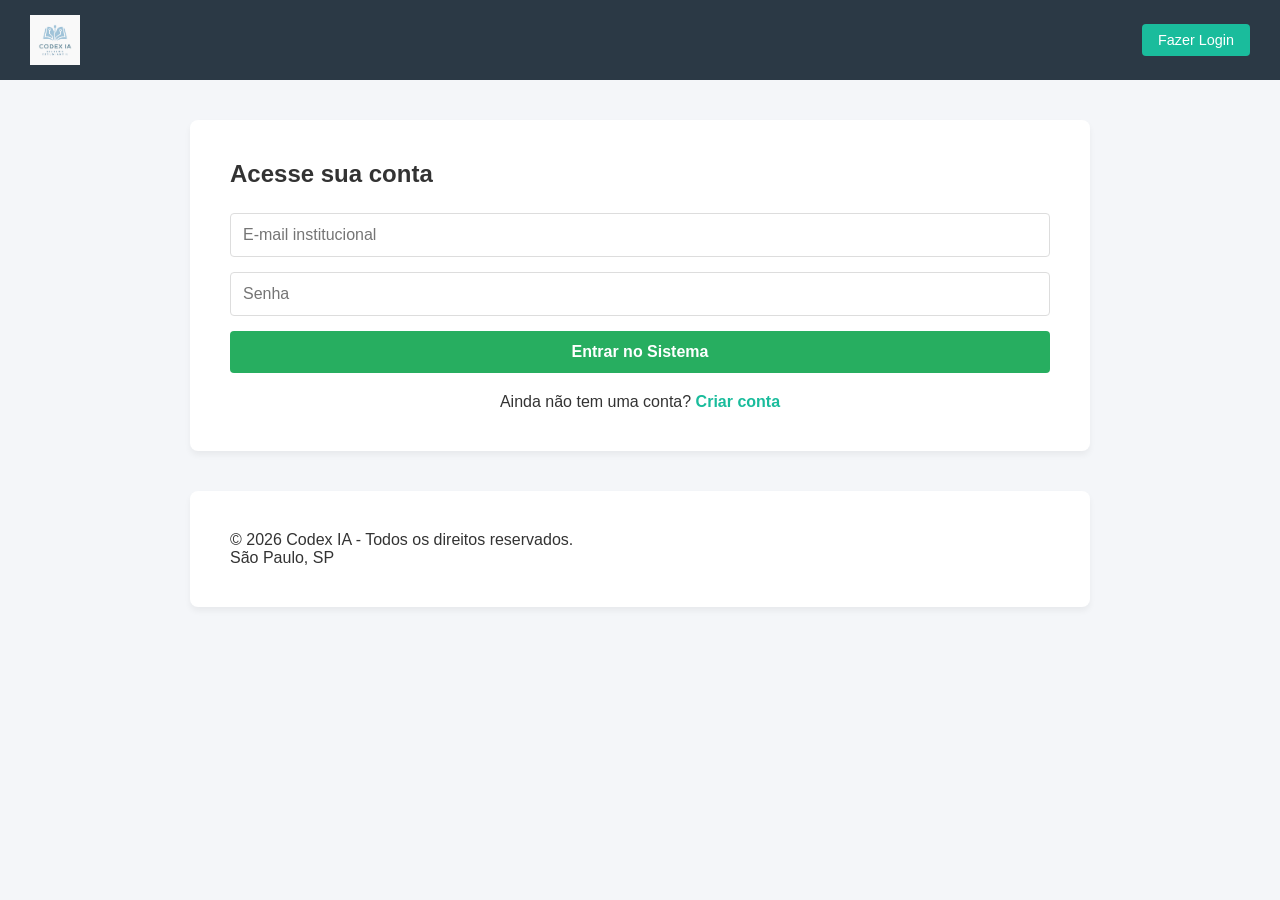
<file: index.html>
<!DOCTYPE html>
<html lang="pt-BR">
  <head>
    <meta charset="UTF-8" />
    <title>Sistema Estudantil</title>
    <link rel="stylesheet" href="assets/css/style.css" />
  </head>
  <body>
    <nav class="navbar">
      <div class="logo">
        <a href="index.html">
            <img src="assets/images/logo.png" alt="Condex IA"></img>
        </a>
      </div>
      <div class="nav-buttons">
        <button onclick="window.location.href='home.html'">Área do Estudante</button>
        <button onclick="window.location.href='painel-biblio.html'">Área do Funcionário</button>
        <button onclick="fazerLogout()">Sair</button>
      </div>
    </nav>
    <div class="container">
      <h2>Acesse sua conta</h2>
      <form id="form-login" onsubmit="event.preventDefault(); logarUsuario();">
        <input
          type="email"
          id="email"
          placeholder="E-mail institucional"
          required
        />
        <input type="password" id="senha" placeholder="Senha" required />
        <button type="submit" class="btn-verde">Entrar no Sistema</button>
      </form>

      <div style="text-align: center; margin-top: 20px">
        <p>
          Ainda não tem uma conta?
          <a
            href="cadastro.html"
            style="color: #1abc9c; text-decoration: none; font-weight: bold"
            >Criar conta</a
          >
        </p>
      </div>
    </div>
    <script src="components/footer.js"></script>
    <script src="assets/js/app.js"></script>
  </body>
</html>
</file>
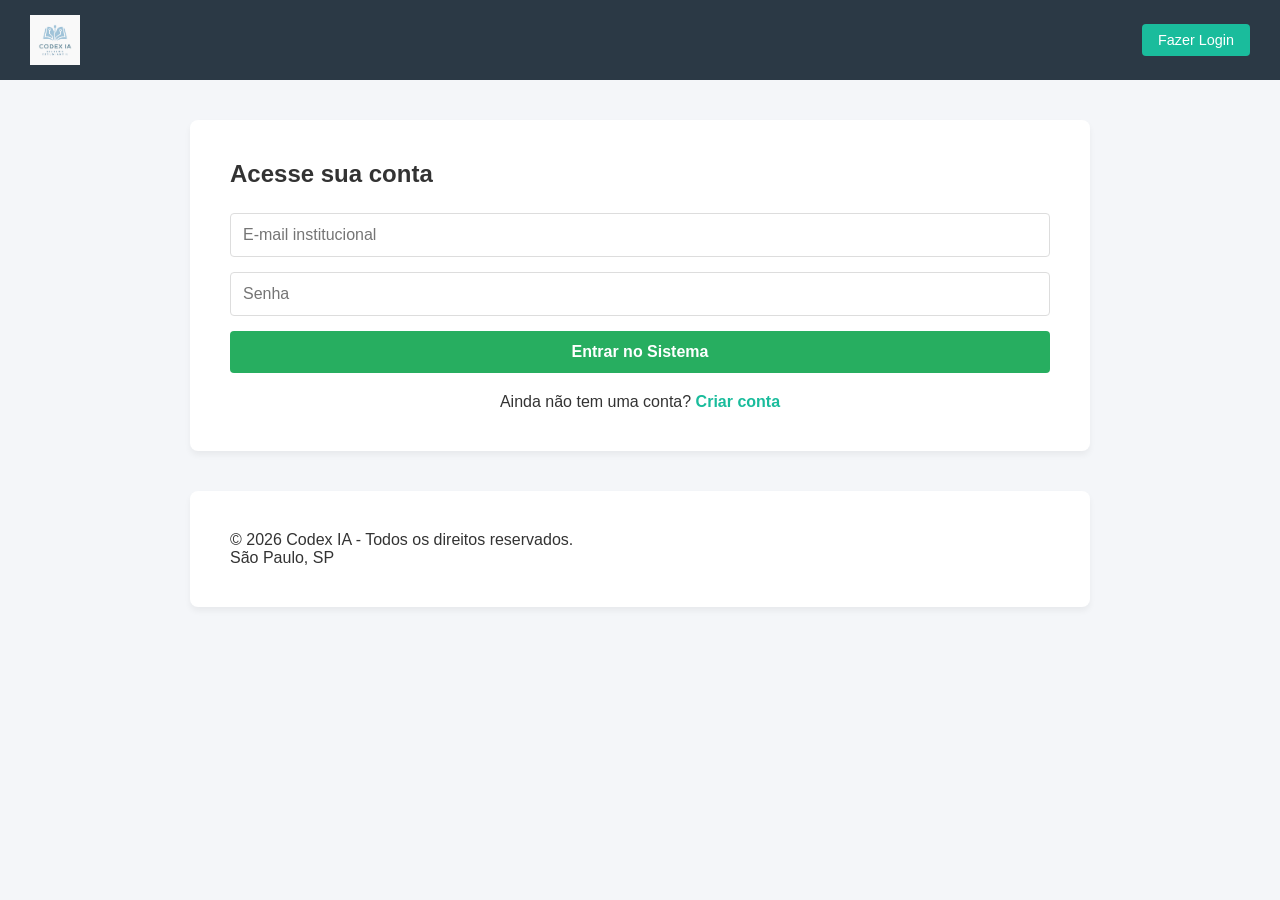
<file: cadastrar-livro.html>
<!DOCTYPE html>
<html lang="pt-BR">
  <head>
    <meta charset="UTF-8" />
    <title>Sistema Estudantil</title>
    <link rel="stylesheet" href="assets/css/style.css" />
  </head>
  <body>
    <nav class="navbar">
      <h1>Sistema Estudantil</h1>
      <div class="nav-buttons">
        <button onclick="window.location.href='home.html'">
          Área do Estudante
        </button>
        <button onclick="window.location.href='painel-biblio.html'">
          Área do Funcionário
        </button>
        <button onclick="fazerLogout()">Sair</button>
      </div>
    </nav>

    <div class="container">
      <h2>Cadastrar Novo Livro</h2>
      <form
        id="form-cadastro-livro"
        onsubmit="event.preventDefault(); salvarLivro();"
      >
        <div
          style="
            margin-bottom: 20px;
            background: #e8f8f5;
            padding: 15px;
            border-radius: 5px;
          "
        >
          <label
            ><strong>Preenchimento Automático com IA (Opcional):</strong></label
          >
          <div class="input-group" style="margin-top: 10px">
            <input type="file" id="inputFoto" accept="image/*" />
            <button type="button" class="btn-cinza" onclick="lerCapaComIA()">
              Ler Capa
            </button>
          </div>
        </div>

        <input type="text" id="titulo" placeholder="Título da Obra" required />
        <input type="text" id="autor" placeholder="Autor" required />
        <input type="text" id="editora" placeholder="Editora" required />
        <input
          type="text"
          id="genero"
          placeholder="Gênero Literário"
          required
        />
        <input
          type="number"
          id="quantidade"
          placeholder="Quantidade em Estoque"
          required
        />

        <button type="submit" class="btn-verde">Salvar no Sistema</button>
      </form>
    </div>

    <script src="assets/js/app.js"></script>

    <div class="chatbot-widget">
      <div class="chatbot-header">Eu sou a Lia!</div>
      <div class="chatbot-body">
        <p>Olá! Posso te ajudar a encontrar um livro.</p>
      </div>
      <div class="chatbot-input">
        <input type="text" placeholder="Pergunte algo!" />
      </div>
    </div>
  </body>
</html>
</file>
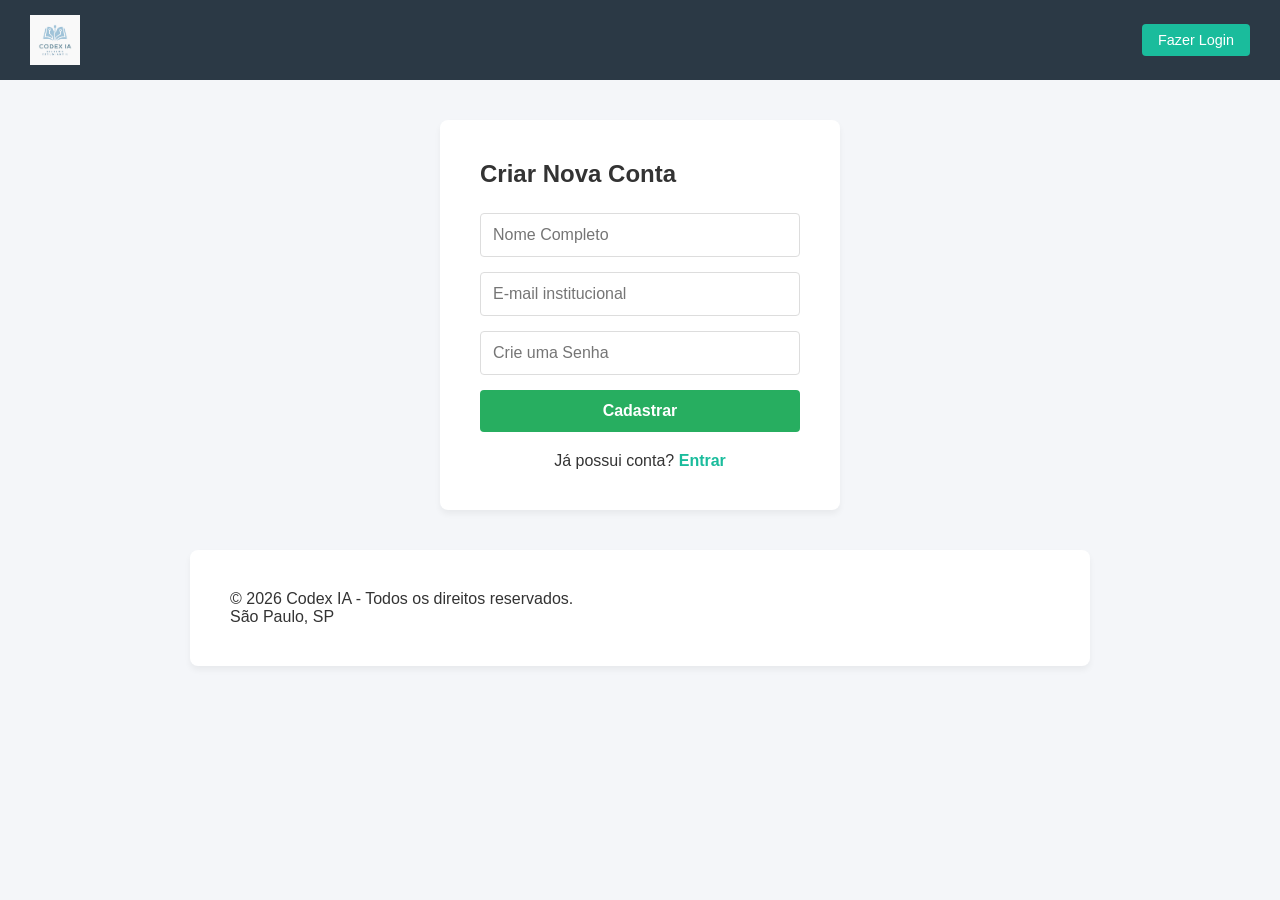
<file: cadastro.html>
<!DOCTYPE html>
<html lang="pt-BR">
  <head>
    <meta charset="UTF-8" />
    <title>Cadastro - Sistema Estudantil</title>
    <link rel="stylesheet" href="assets/css/style.css" />
  </head>
  <body>
    <nav class="navbar">
      <div class="logo">
        <a href="index.html">
           <img src="assets/images/logo.png" alt="Condex IA"></img>
        </a>
      </div>
      <div class="nav-buttons">
        <button onclick="window.location.href='home.html'">Área do Estudante</button>
        <button onclick="window.location.href='painel-biblio.html'">Área do Funcionário</button>
        <button onclick="fazerLogout()">Sair</button>
      </div>
    </nav>
    <div class="container" style="max-width: 400px">
      <h2>Criar Nova Conta</h2>
      <form
        id="form-cadastro"
        onsubmit="event.preventDefault(); cadastrarUsuario();"
      >
        <input
          type="text"
          id="novo-nome"
          placeholder="Nome Completo"
          required
        />
        <input
          type="email"
          id="novo-email"
          placeholder="E-mail institucional"
          required
        />
        <input
          type="password"
          id="nova-senha"
          placeholder="Crie uma Senha"
          required
        />

        <button type="submit" class="btn-verde">Cadastrar</button>
      </form>

      <div style="text-align: center; margin-top: 20px">
        <p>
          Já possui conta?
          <a
            href="index.html"
            style="color: #1abc9c; text-decoration: none; font-weight: bold"
            >Entrar</a
          >
        </p>
      </div>
    </div>
    <script src="components/footer.js"></script>
    <script src="assets/js/app.js"></script>
  </body>
</html>
</file>
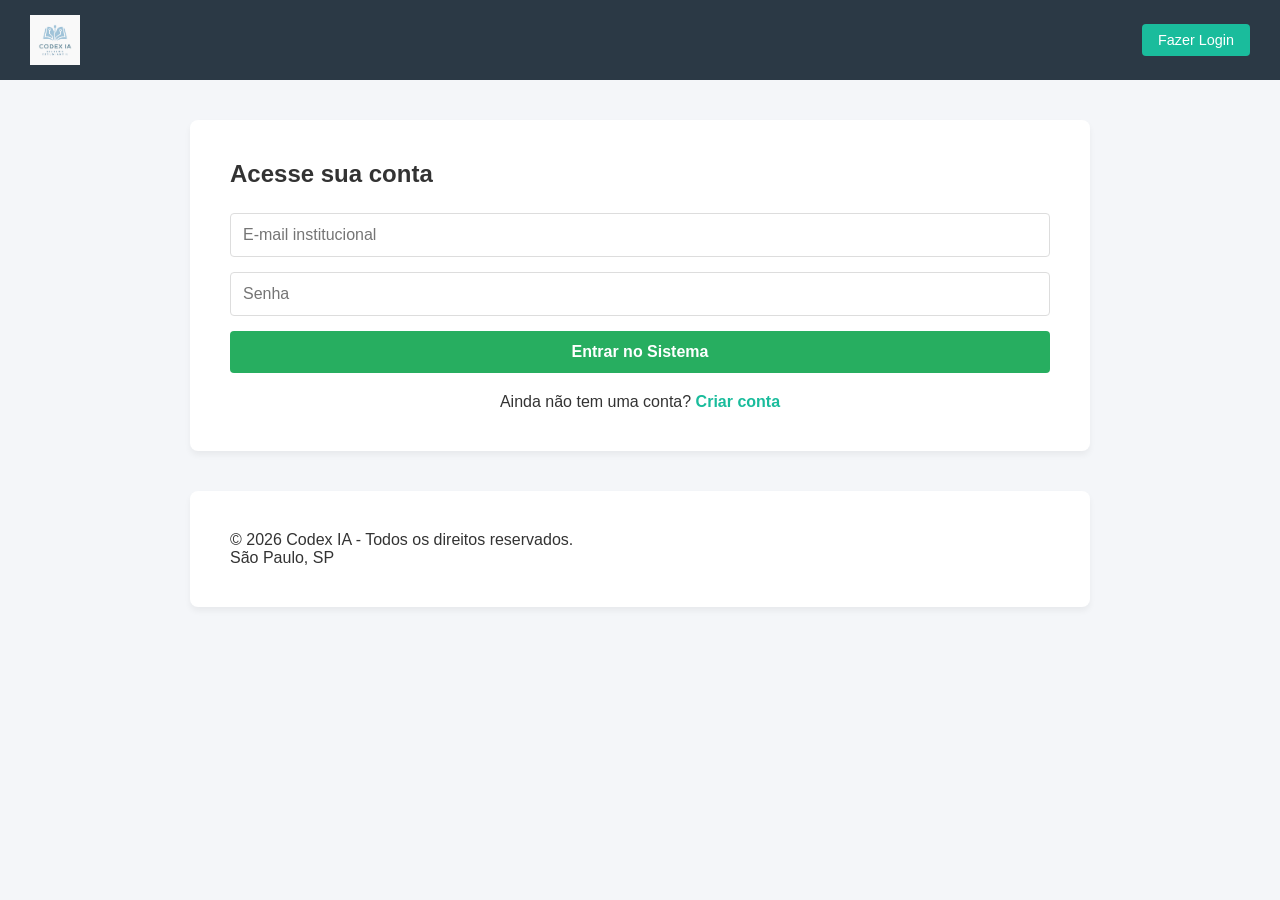
<file: home.html>
<!DOCTYPE html>
<html lang="pt-BR">
  <head>
    <meta charset="UTF-8" />
    <title>Sistema Estudantil</title>
    <link rel="stylesheet" href="assets/css/style.css" />
  </head>
  <body>
    <nav class="navbar">
      <div class="logo">
        <a href="index.html">
         <img src="assets/images/logo.png" alt="Condex IA"></img>
        </a>
      </div>
      <div class="nav-buttons">
        <button onclick="window.location.href='home.html'">Área do Estudante</button>
        <button onclick="window.location.href='painel-biblio.html'">Área do Funcionário</button>
        <button onclick="fazerLogout()">Sair</button>
      </div>
    </nav>
    <div class="container">
      <h2>Selecione um gênero para começar sua jornada.</h2>
      <div class="grid-generos">
        <div class="grid-generos">
          <div class="card-genero" onclick="filtrarPorGenero('Clássicos')">
            Clássicos
          </div>
          <div
            class="card-genero"
            onclick="filtrarPorGenero('Poesia e Crônica')"
          >
            Poesia e Crônica
          </div>
          <div
            class="card-genero"
            onclick="filtrarPorGenero('Ficção Científica e Fantasia')"
          >
            Ficção Científica e Fantasia
          </div>
          <div
            class="card-genero"
            onclick="filtrarPorGenero('Ciências Exatas e Biológicas')"
          >
            Ciências Exatas e Biológicas
          </div>
          <div
            class="card-genero"
            onclick="filtrarPorGenero('Ciências Humanas')"
          >
            Ciências Humanas
          </div>
          <div class="card-genero" onclick="filtrarPorGenero('HQs e Mangás')">
            HQs e Mangás
          </div>
          <div
            class="card-genero"
            onclick="filtrarPorGenero('Todos')"
            style="background-color: #2b3945; color: white"
          >
            Listar Todos
          </div>
        </div>
      </div>

      <h2 style="margin-top: 40px">Consulta de Acervo</h2>
      <div class="input-group">
        <input
          type="text"
          id="buscaLivro"
          placeholder="Busque por título ou autor..."
        />
        <button class="btn-cinza" onclick="buscarLivro()">Buscar</button>
      </div>

      <div id="resultado-livros" style="margin-top: 20px"></div>
    </div>
    <script src="components/footer.js"></script>
    <script src="assets/js/app.js"></script>

    <div class="chatbot-widget">
      <div class="chatbot-header">Eu sou a Lia!</div>
      <div class="chatbot-body">
        <p>Olá! Posso te ajudar a encontrar um livro.</p>
      </div>
      <div class="chatbot-input">
        <input type="text" placeholder="Pergunte algo!" />
      </div>
    </div>
  </body>
</html>
</file>
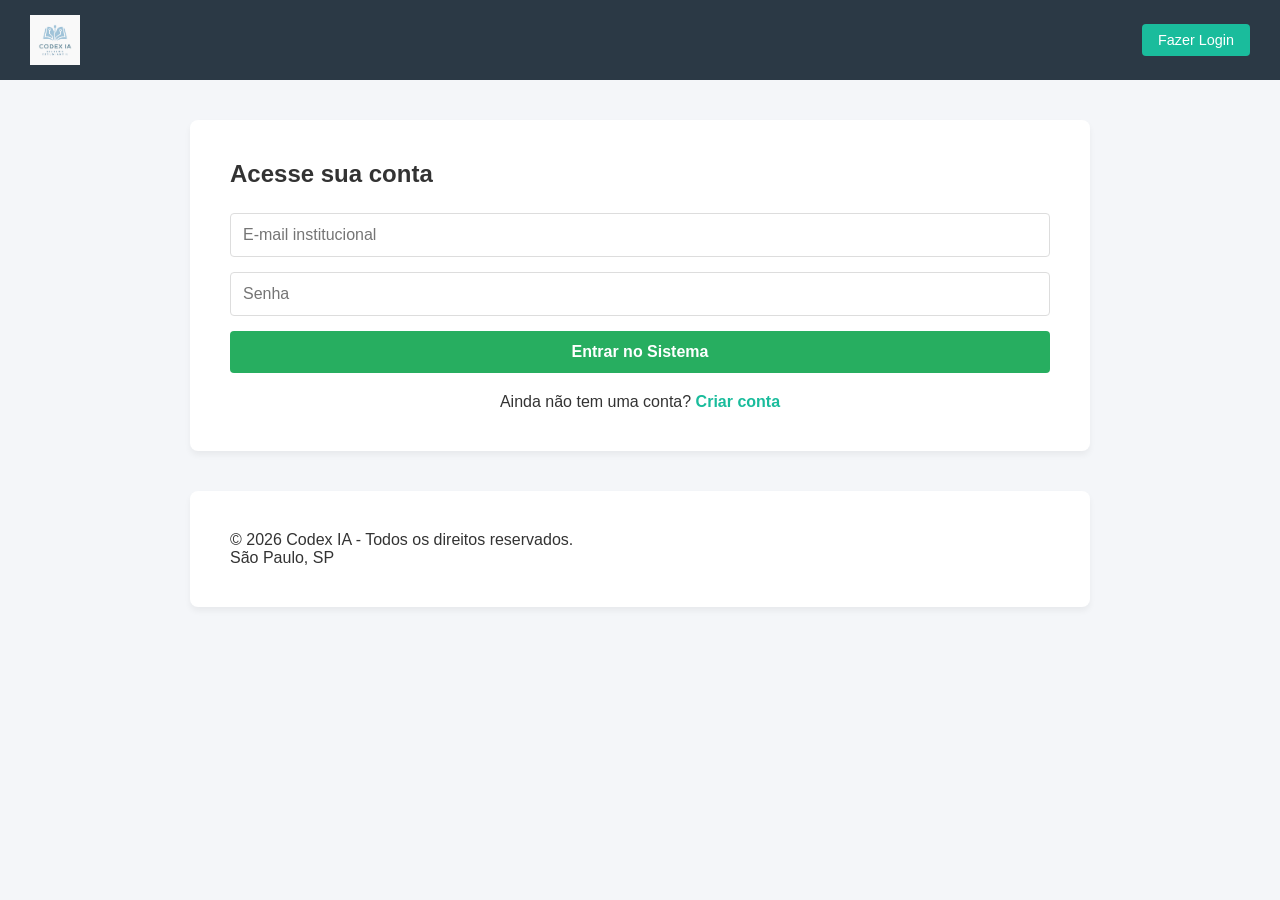
<file: meus-emprestimos.html>
<!DOCTYPE html>
<html lang="pt-BR">
  <head>
    <meta charset="UTF-8" />
    <title>Sistema Estudantil</title>
    <link rel="stylesheet" href="assets/css/style.css" />
  </head>
  <body>
    <nav class="navbar">
      <div class="logo">
        <a href="index.html">
           <img src="/assets/images/logo.png" alt="Condex IA"></img>
        </a>
      </div>
      <div class="nav-buttons">
        <button onclick="window.location.href='home.html'">Área do Estudante</button>
        <button onclick="window.location.href='painel-biblio.html'">Área do Funcionário</button>
        <button onclick="fazerLogout()">Sair</button>
      </div>
    </nav>
    <div class="container">
      <h2>Meus Empréstimos</h2>
      <table style="width: 100%; border-collapse: collapse; margin-top: 20px">
        <tr style="background-color: #f0f3f4; text-align: left">
          <th style="padding: 12px; border-bottom: 2px solid #ddd">Livro</th>
          <th style="padding: 12px; border-bottom: 2px solid #ddd">
            Data de Empréstimo
          </th>
          <th style="padding: 12px; border-bottom: 2px solid #ddd">
            Devolução Prevista
          </th>
          <th style="padding: 12px; border-bottom: 2px solid #ddd">Status</th>
        </tr>
        <tbody id="tabela-historico"></tbody>
      </table>
    </div>
    <script src="components/footer.js"></script>
    <script src="assets/js/app.js"></script>

    <div class="chatbot-widget">
      <div class="chatbot-header">Eu sou a Lia!</div>
      <div class="chatbot-body">
        <p>Olá! Posso te ajudar a encontrar um livro.</p>
      </div>
      <div class="chatbot-input">
        <input type="text" placeholder="Pergunte algo!" />
      </div>
    </div>
  </body>
</html>
</file>
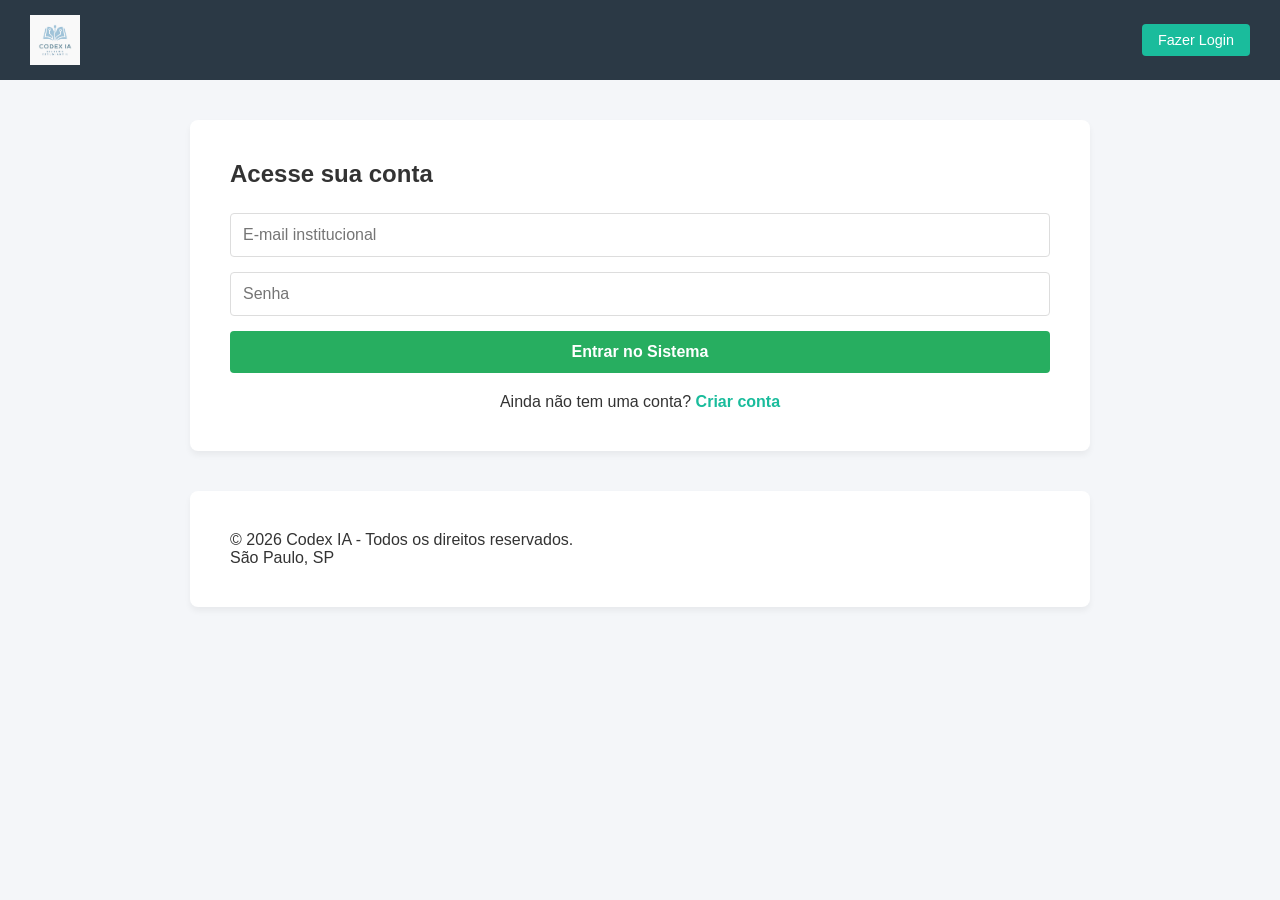
<file: painel-biblio.html>
<!DOCTYPE html>
<html lang="pt-BR">
  <head>
    <meta charset="UTF-8" />
    <title>Sistema Estudantil</title>
    <link rel="stylesheet" href="assets/css/style.css" />
  </head>
  <body>
    <nav class="navbar">
      <div class="logo">
        <a href="index.html">
            <img src="assets/images/logo.png" alt="Condex IA"></img>
        </a>
      </div>
      <div class="nav-buttons">
        <button onclick="window.location.href='home.html'">Área do Estudante</button>
        <button onclick="window.location.href='painel-biblio.html'">Área do Funcionário</button>
        <button onclick="fazerLogout()">Sair</button>
      </div>
    </nav>
    <div
      class="container"
      style="
        max-width: 900px;
        margin: 40px auto;
        background: white;
        padding: 30px;
        border-radius: 8px;
        box-shadow: 0 4px 10px rgba(0, 0, 0, 0.1);
      "
    >
      <div
        style="
          margin-bottom: 20px;
          display: flex;
          gap: 15px;
          align-items: center;
        "
      >
        <a
          href="cadastrar-livro.html"
          style="
            background-color: #27ae60;
            color: white;
            padding: 12px 20px;
            text-decoration: none;
            font-weight: bold;
            border-radius: 6px;
            white-space: nowrap;
            box-shadow: 0 2px 4px rgba(0, 0, 0, 0.1);
            transition: 0.2s;
          "
        >
          + Adicionar Livro
        </a>
      </div>

      <h2>Controle de Empréstimos (Bibliotecária)</h2>

      <div style="margin-bottom: 20px; display: flex; gap: 10px">
        <input
          type="text"
          id="buscaAluno"
          onkeyup="buscarAlunoEmprestimo()"
          placeholder="🔍 Digite o nome do aluno para buscar..."
          style="
            flex: 1;
            padding: 12px;
            border-radius: 6px;
            border: 1px solid #ccc;
            font-size: 1rem;
          "
        />
      </div>

      <table style="width: 100%; border-collapse: collapse; text-align: left">
        <thead>
          <tr style="background-color: #2b3945; color: white">
            <th style="padding: 12px; border-radius: 6px 0 0 0">Aluno</th>
            <th style="padding: 12px">Livro</th>
            <th style="padding: 12px">Previsão de Devolução</th>
            <th style="padding: 12px">Status</th>
            <th
              style="
                padding: 12px;
                border-radius: 0 6px 0 0;
                text-align: center;
              "
            >
              Ação
            </th>
          </tr>
        </thead>
        <tbody id="tabela-todos-emprestimos">
          <!-- O JavaScript vai injetar as linhas dos alunos aqui -->
        </tbody>
      </table>
    </div>
    <script src="components/footer.js"></script>
    <script src="assets/js/app.js"></script>

    <div class="chatbot-widget">
      <div class="chatbot-header">Eu sou a Lia!</div>
      <div class="chatbot-body">
        <p>Olá! Posso te ajudar a encontrar um livro.</p>
      </div>
      <div class="chatbot-input">
        <input type="text" placeholder="Pergunte algo!" />
      </div>
    </div>
  </body>
</html>
</file>
<file: assets/css/style.css>
* {
  margin: 0;
  padding: 0;
  box-sizing: border-box;
  font-family: "Segoe UI", Roboto, Helvetica, Arial, sans-serif;
}

body {
  background-color: #f4f6f9;
  color: #333;
}
.logo img {
    max-height: 50px; /* Ajuste a altura que desejar */
    width: auto;
    display: block;
}

.navbar {
    display: flex;
    align-items: center;
    justify-content: space-between;
    padding: 10px 20px;
}

/* Barra de Navegação */
.navbar {
  background-color: #2b3945;
  color: white;
  display: flex;
  justify-content: space-between;
  align-items: center;
  padding: 15px 30px;
}

.navbar h1 {
  font-size: 1.2rem;
  font-weight: 500;
}

.nav-buttons button {
  background-color: #3b4b5a;
  color: white;
  border: none;
  padding: 8px 16px;
  margin-left: 10px;
  border-radius: 4px;
  cursor: pointer;
  font-size: 0.9rem;
}

.nav-buttons button:hover {
  background-color: #4b5b6a;
}

/* Contêiner Central */
.container {
  max-width: 900px;
  margin: 40px auto;
  background-color: white;
  padding: 40px;
  border-radius: 8px;
  box-shadow: 0 4px 6px rgba(0, 0, 0, 0.05);
}

.container h2 {
  margin-bottom: 25px;
  font-size: 1.5rem;
}

/* Formulários e Inputs */
input {
  width: 100%;
  padding: 12px;
  margin-bottom: 15px;
  border: 1px solid #ddd;
  border-radius: 4px;
  font-size: 1rem;
  outline: none;
}

input:focus {
  border-color: #1abc9c;
}

.input-group {
  display: flex;
  gap: 10px;
}

/* Botões de Ação */
.btn-verde {
  background-color: #27ae60;
  color: white;
  border: none;
  padding: 12px;
  width: 100%;
  border-radius: 4px;
  font-size: 1rem;
  font-weight: bold;
  cursor: pointer;
}

.btn-verde:hover {
  background-color: #219653;
}

.btn-cinza {
  background-color: #f0f3f4;
  border: 1px solid #ddd;
  padding: 12px 20px;
  border-radius: 4px;
  cursor: pointer;
}

/* Grid de Gêneros*/
.grid-generos {
  display: flex;
  flex-wrap: wrap;
  gap: 15px;
  justify-content: center;
}

.card-genero {
  flex: 1 1 200px;
  min-height: 80px;

  display: flex;
  align-items: center;
  justify-content: center;

  padding: 15px;
  text-align: center;
  border-radius: 6px;
  cursor: pointer;
  transition: 0.2s;
}

.card-genero:hover {
  background-color: #1ca78b;
}

/* Widget da Lia (Canto inferior direito) */
.chatbot-widget {
  position: fixed;
  bottom: 20px;
  right: 20px;
  width: 280px;
  background-color: white;
  border-radius: 8px;
  box-shadow: 0 5px 15px rgba(0, 0, 0, 0.15);
  overflow: hidden;
}

.chatbot-header {
  background-color: #1abc9c;
  color: white;
  padding: 12px 15px;
  font-weight: bold;
}

.chatbot-body {
  padding: 15px;
  font-size: 0.9rem;
  min-height: 80px;
}

.chatbot-input {
  border-top: 1px solid #eee;
  padding: 10px;
}

.chatbot-input input {
  margin: 0;
  border: none;
  padding: 5px;
  font-size: 0.9rem;
}
</file>
